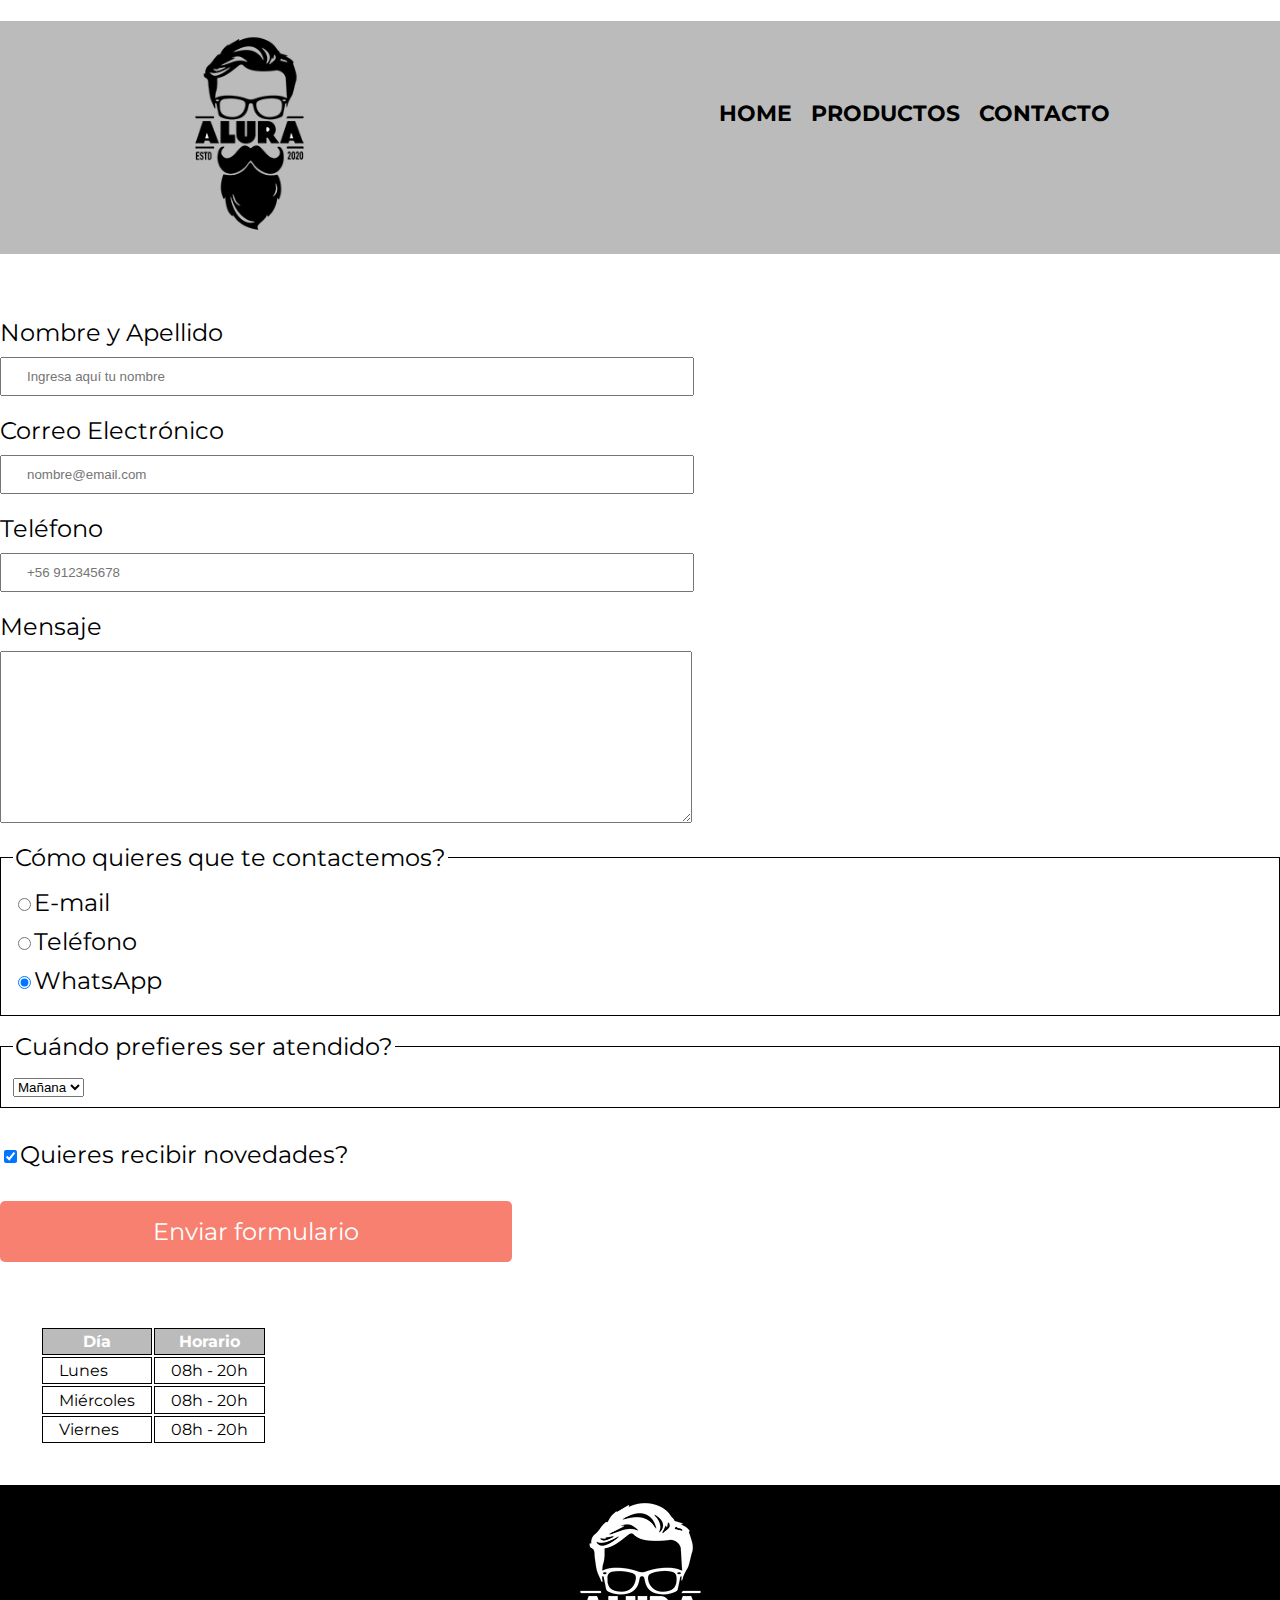
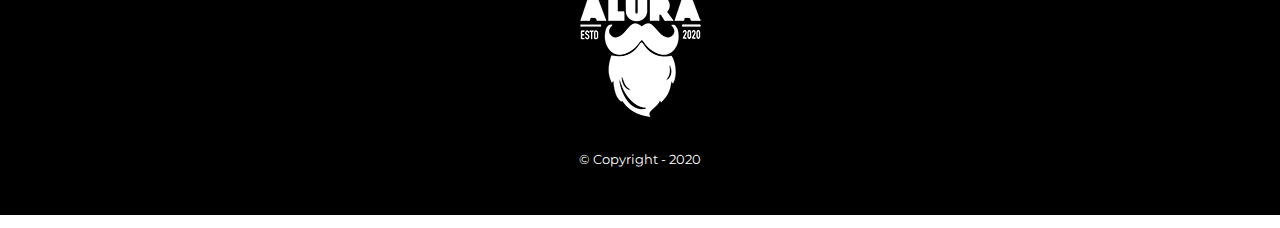
<file: contacto.html>
<!DOCTYPE html>
<html lang="es">
  <head>
    <meta charset="UTF-8" />
    <meta http-equiv="X-UA-Compatible" content="IE=edge" />
    <meta name="viewport" content="width=device-width, initial-scale=1.0" />
    <title>Contacto</title>
    <link rel="stylesheet" type="text/css" href="assets/css/style.css" />
    <link rel="shortcut icon" href="assets/img/emoji.png" type="image/png" />
    <link rel="preconnect" href="https://fonts.googleapis.com" />
    <link rel="preconnect" href="https://fonts.gstatic.com" crossorigin />
    <link
      href="https://fonts.googleapis.com/css2?family=Montserrat:wght@300&display=swap"
      rel="stylesheet"
    />
  </head>
  <body>
    <header>
        <div class="navBar">
          <h1><img src="assets/img/logo.png" class="logo" alt="logo Barbería" /></h1>
          <nav>
            <ul>
              <li><a href="index.html">Home</a></li>
              <li><a href="productos.html">Productos</a></li>
              <li><a href="contacto.html">Contacto</a></li>
            </ul>
          </nav>
        </div>
      </header>
      
      <main>
        <form class="formulario">
            <label for="name">Nombre y Apellido</label>
            <input type="text" id="name" class="inputDatos" placeholder="Ingresa aquí tu nombre" required>
            
            <label for="eMail">Correo Electrónico</label>
            <input type="email" id="eMail" class="inputDatos" placeholder="nombre@email.com" required>
            
            <label for="phone">Teléfono</label>
            <input type="tel" id="phone" class="inputDatos" placeholder="+56 912345678" required>
            
            <label for="msg">Mensaje</label>
            <textarea name="msg" class="inputDatos" id="msg" cols="70" rows="10" required></textarea>

            <fieldset>
                <legend>Cómo quieres que te contactemos?</legend>

                    <label for="radioEmail"><input type="radio" name="contacto" value="email" id="radioEmail">E-mail</label>
                    
                
                    <label for="radioPhone"><input type="radio" name="contacto" value="phone" id="radioPhone">Teléfono</label>
                    
                
                    <label for="radioWtsp"><input type="radio" name="contacto" value="wtsp" id="radioWtsp" checked>WhatsApp</label>
                
            </fieldset>

            <fieldset>
                <legend>Cuándo prefieres ser atendido?</legend>
                <select>
                    <option value="">Mañana</option>
                    <option value="">Tarde</option>
                    <option value="">Noche</option>
                </select>
            </fieldset>

            <label class="checkbox"><input type="checkbox" name="" id="" checked>Quieres recibir novedades?</label>

            <input class="sendButton" type="submit" value="Enviar formulario">
        </form>

        <table>
            <thead>
                <tr>
                    <th>Día</th>
                    <th>Horario</th>
                </tr>
            </thead>
            <tbody>
                <tr>
                    <td>Lunes</td>
                    <td>08h - 20h</td>
                </tr>
                <tr>
                    <td>Miércoles</td>
                    <td>08h - 20h</td>
                </tr>
                <tr>
                    <td>Viernes</td>
                    <td>08h - 20h</td>
                </tr>
            </tbody>
        </table>

      </main>

      <footer>
        <img class="footerImg" src="assets/img/logo-blanco.png" alt="logo Barbería">
        <p class="copyright">© Copyright - 2020</p>
      </footer>
    
    <script src="assets/js/script.js"></script>
  </body>
</html>
</file>
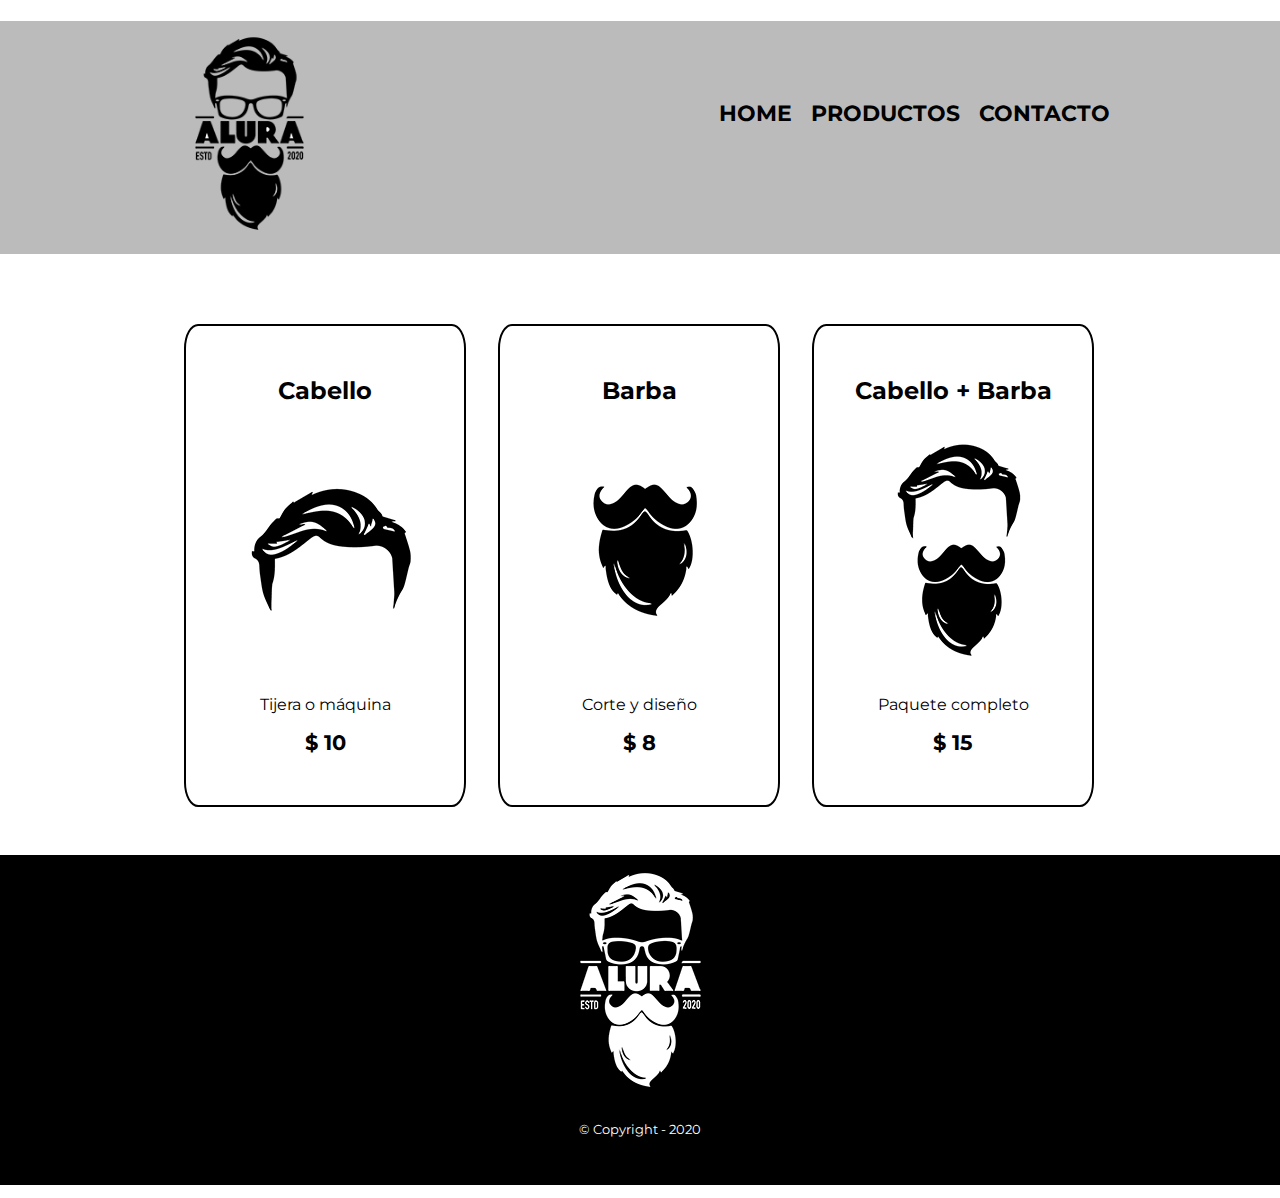
<file: productos.html>
<!DOCTYPE html>
<html lang="es">
  <head>
    <meta charset="UTF-8" />
    <meta http-equiv="X-UA-Compatible" content="IE=edge" />
    <meta name="viewport" content="width=device-width, initial-scale=1.0" />
    <title>Productos Barbería</title>
    <link rel="stylesheet" type="text/css" href="assets/css/style.css" />
    <link rel="shortcut icon" href="assets/img/emoji.png" type="image/png" />
    <link rel="preconnect" href="https://fonts.googleapis.com" />
    <link rel="preconnect" href="https://fonts.gstatic.com" crossorigin />
    <link
      href="https://fonts.googleapis.com/css2?family=Montserrat:wght@300&display=swap"
      rel="stylesheet"
    />
  </head>
  <body>
    <header>
      <div class="navBar">
        <h1><img src="assets/img/logo.png" class="logo" alt="" /></h1>
        <nav>
          <ul>
            <li><a href="index.html">Home</a></li>
            <li><a href="productos.html">Productos</a></li>
            <li><a href="contacto.html">Contacto</a></li>
          </ul>
        </nav>
      </div>
    </header>
  
    <main>
      <ul class="productos">
        <li>
          <h2>Cabello</h2>
          <img src="assets/img/cabello.jpg" alt="">
          <p class="prodDesc">Tijera o máquina</p>
          <p class="prodPrecio">$ 10</p>
        </li>
        <li>
          <h2>Barba</h2>
          <img src="assets/img/barba.jpg" alt="">
          <p class="prodDesc">Corte y diseño</p>
          <p class="prodPrecio">$ 8</p>
        </li>
        <li>
          <h2>Cabello  + Barba</h2>
          <img src="assets/img/cabello+barba.jpg" alt="">
          <p class="prodDesc">Paquete completo</p>
          <p class="prodPrecio">$ 15</p>
        </li>
      </ul>
      
    </main>

    <footer>
      <img class="footerImg" src="assets/img/logo-blanco.png" alt="">
      <p class="copyright">© Copyright - 2020</p>
    </footer>
    <script src="assets/js/script.js"></script>
  </body>
</html>
</file>
<file: assets/css/style.css>
body{
    margin: 0;
    font-family: 'Montserrat', sans-serif;
}
header{
    background-color: #bbbbbb;
    padding: 0 20px;
}
.logo{
    height: 25vh;
}
.navBar{
    width: 940px;
    position: relative;
    margin: 0 auto;
}
nav{
    position: absolute;
    top: 63px;
    right: 0;
}
nav li{
    display: inline;
    margin: 0 0 0 15px;
}
nav a{
    text-transform: uppercase;
    color: #000000;
    font-weight: bold;
    font-size: 22px;
    text-decoration: none;
}
nav a:hover{
    color: #f88070;
}
nav a:active{
    color: #186caa;
}
.productos{
    width: 940px;
    margin: 0 auto;
    padding: 3rem;
}
.productos li  {
    width: 30%;
    display: inline-block;
    text-align: center;
    vertical-align: top;
    margin: 0 1.5%;
    padding: 30px 20px;
    box-sizing: border-box;
    border: 2px solid #000000;
    border-radius: 5%;
}
.productos li:hover{
    border-color: #f88070;
    transform: scale(1.05, 1.05);
}
.productos h2{
    font-size: 1.5rem;
    font-weight: bold;
}
.productos li:hover h2{ 
    font-size: 1.8rem;
}
.prodDesc{
    font-size: 1rem;
}
.prodPrecio{
    font-size: 1.3rem;
    font-weight: bolder;
    margin-top: 0.5rem;
}
footer{
    text-align: center;
    background-color: #000000;
}
.copyright{
    color: #ffffff;
    font-size: .8rem;
    padding-bottom: 3rem;
}
.formulario{
    margin: 4rem 0;
}
form label, form legend{
    display: block;
    font-size: 1.5rem;
    margin: 0 0 10px;
}
.inputDatos { 
    display: block;
    margin: 0 0 20px;
    padding: 10px 25px;
    width: 50%;
}
form input:focus, form textarea:focus{
    border:4px solid #f88070
}
.checkbox{
    margin: 2rem 0;
}
fieldset{
    border: 1px solid #000000;
    margin: 1rem 0;
}
option{
    font-family: 'Montserrat', sans-serif;
}
.sendButton{
    width: 40%;
    padding: 1rem 0;
    border-radius: 5px;
    font-family: 'Montserrat', sans-serif;
    font-size: 1.5rem;
    color: #ffffff;
    background-color: #f88070;
    border: none;
    transition: 0.5s all;
}
.sendButton:hover{
    background-color: #9c4f43;
    transform: scale(1.1);
    font-weight: bolder;
}
table{
    margin: 40px;
}
thead{
    background-color: #bbbbbb;
    color: #ffffff;
    font-weight: bold;
}
td, th{
    border: 1px solid #000000;
    padding: 0.2rem 1rem;
}

/* todo CSS home*/ 

.banner{
    width: 100%;
}
.principal{
    padding: 3rem 0;
    background: #FEFEFE;
    width: 940px;
    margin: 0 auto;
}
.tituloPrincipal{
    text-align: center;
    font-size: 2rem;
    margin: 0 0 1rem;
    clear: left;
    color: rgb( 0, 0, 0);
    transition: 400ms;
}
.tituloPrincipal:hover{
    transform: scale(1.1);
    color: #9c4f43;
}
.principal p{
    margin: 0 0 1rem;
}
.principal strong{
    font-weight: bolder;
}
.principal em{
    font-style: italic;
}
.utensilios{
    width: 120px;
    float: left;
    margin: 0 1.1rem 1.1rem 0;
}
.map{
    padding: 3rem 0;
    background: linear-gradient(#ffffff, #888888) ;
}
.map p{
    margin: 0 0 2rem;
    text-align: center;
}
.mapContainer{
    width: 940px;
    margin: 0 auto;
}
.dif {
    padding: 3em 0;
    background: #888888;
}

.contenido-diferenciales {
    width: 640px;
    margin: 0 auto;
    display: grid;
    grid-template-columns: 1fr 2fr;
}

.lista-diferenciales {
    width: 80%;
    vertical-align: top;
}
.lista-diferenciales li{
    list-style: none;
}

.items {
    line-height: 1.5;
}
.items::before{
    content: '★';
}
.imagen-diferenciales {
    width: 100%;
    transition: 400ms;
    box-shadow: -10px -10px 30px 10px #000000, 10px 10px 30px 10px #000000;
}
.imagen-diferenciales:hover {
    opacity: .8;
}
.video{
    width: 560px;
    margin: 0 auto;
}
.videoContainer{
    background: linear-gradient(#888888, #000000)
}
nav i{
    display: none;
}
@media screen and (max-width: 480px){
    .caja, .principal, .mapContainer, .dif, .video{
        width: auto;
    }
    .navBarItems{
        display: none;
    }
    nav i{
        display: inline;
    }
    .imagen-diferenciales, .contenido-diferenciales{
        width: 100%;
        display: flex;
        flex-direction: column;
    }
}
</file>
